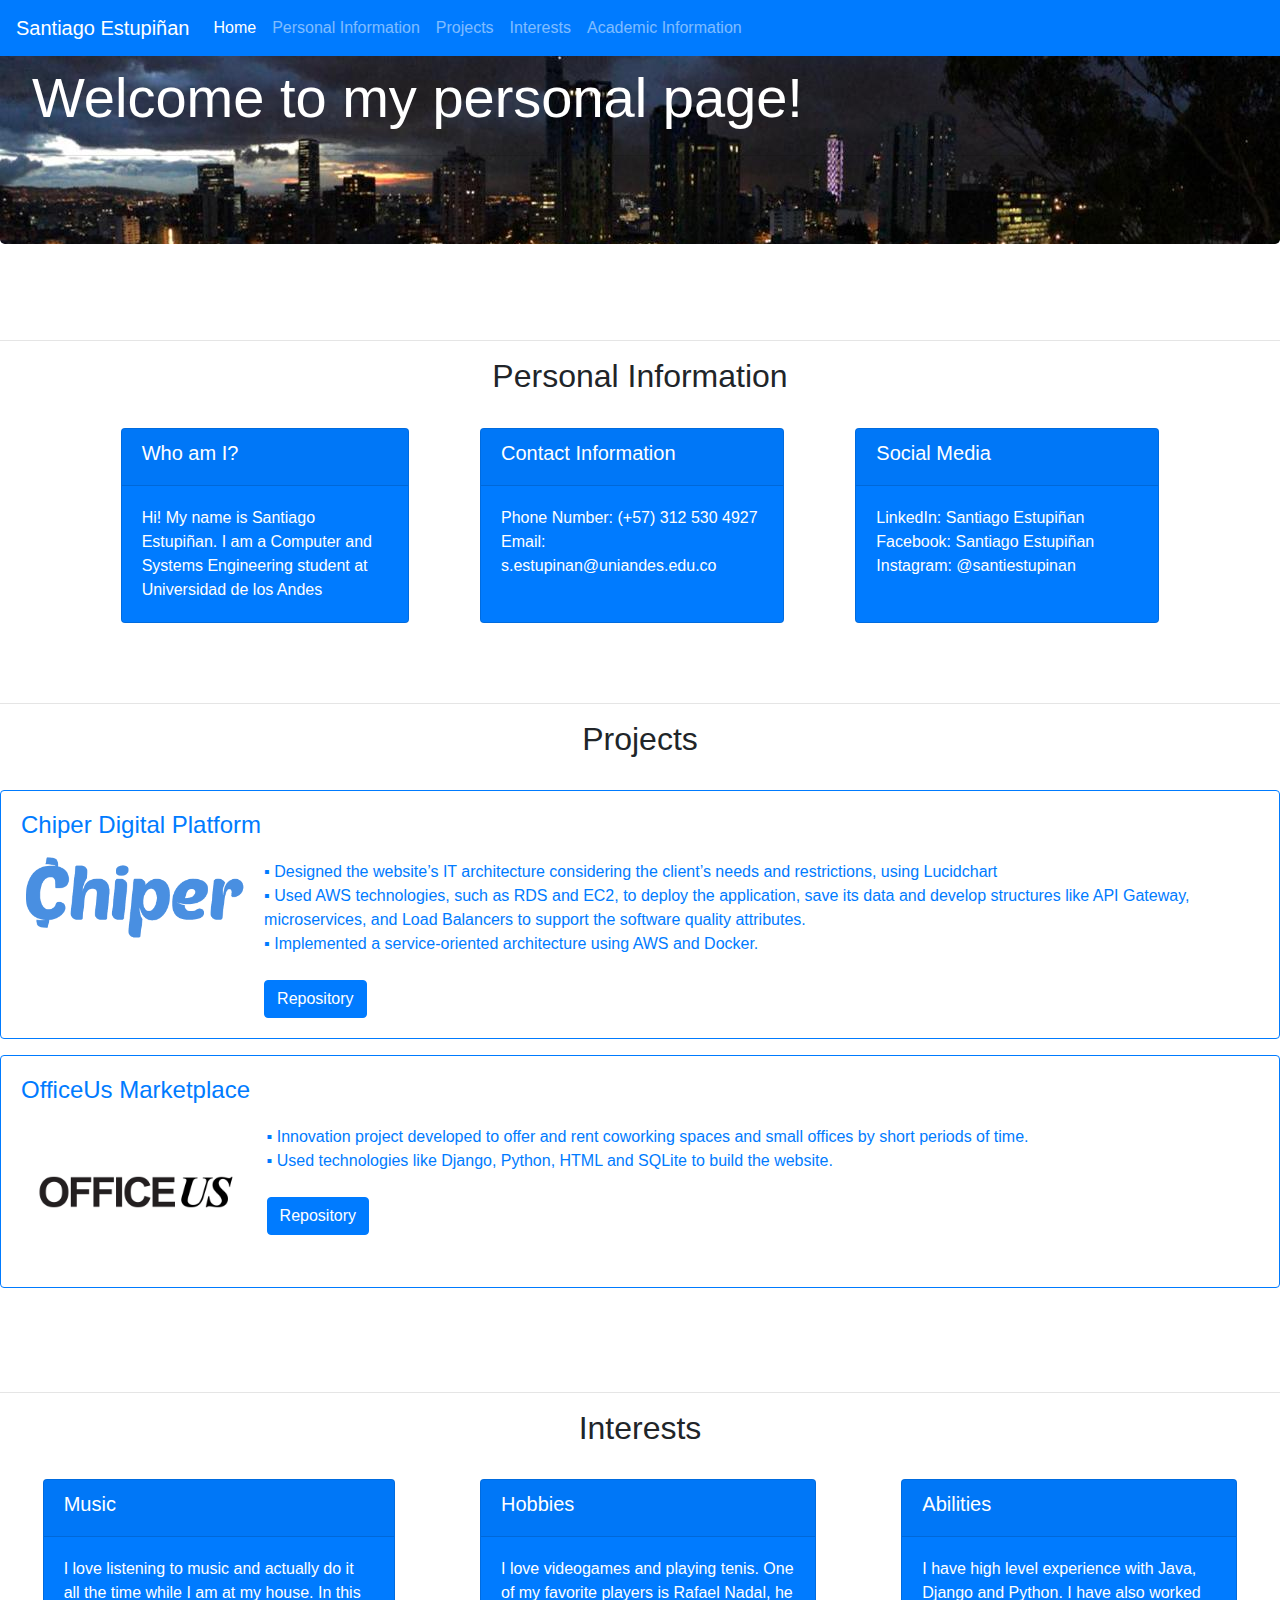
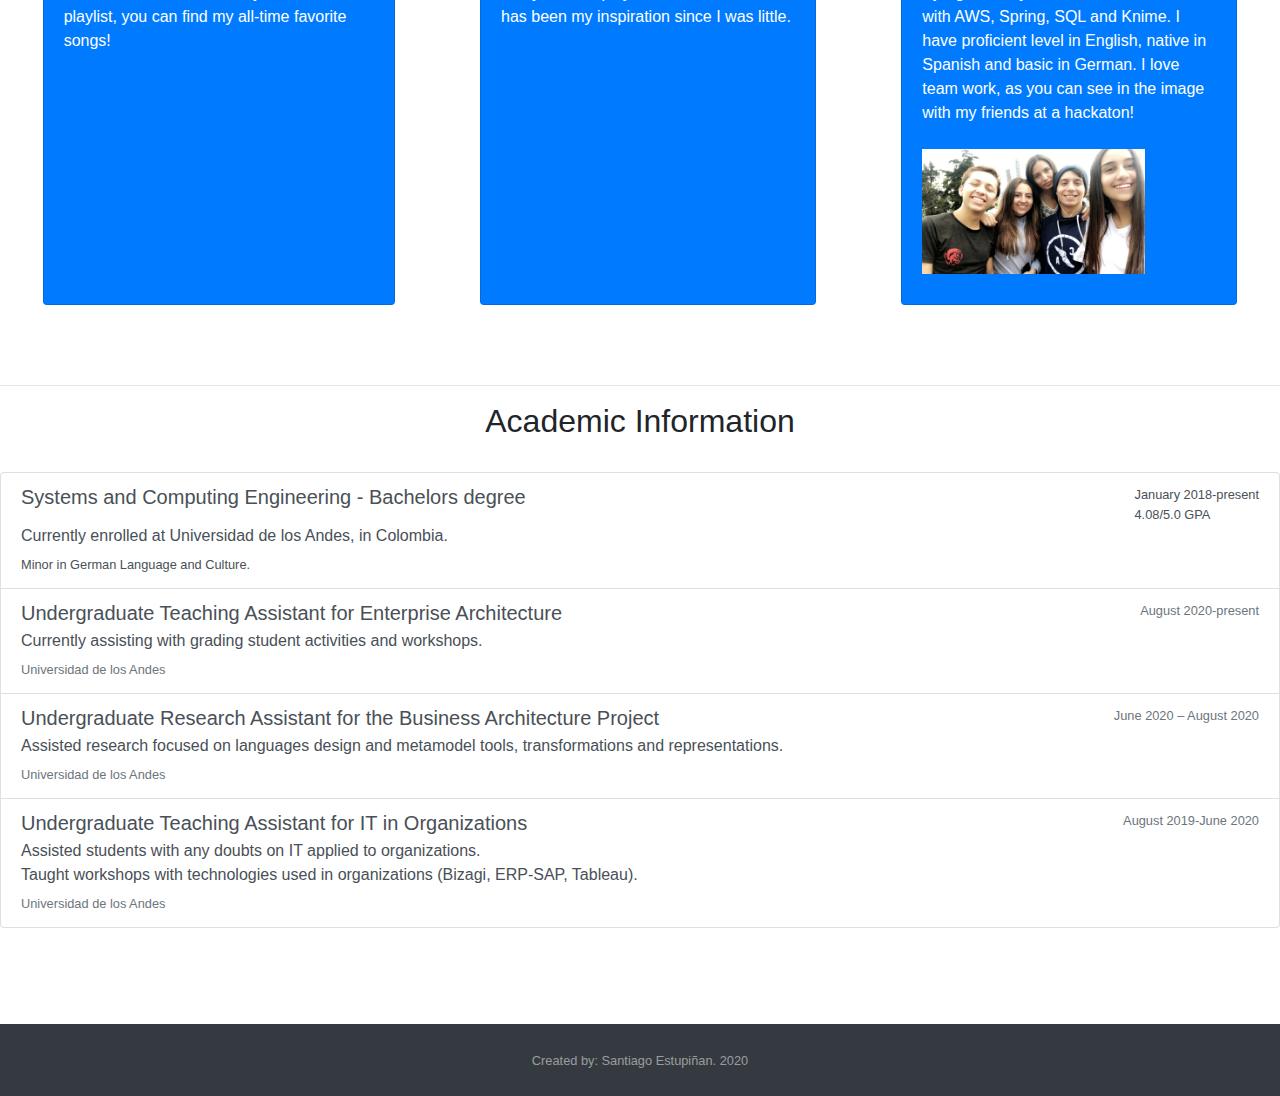
<file: index.html>
<!Doctype html>

<html lang="es">
<head>
  <meta charset="utf-8">

  <title>Personal Page: Santiago Estupiñan</title>
  <meta name="description" content="Página personal">
  <meta name="author" content="Santiago Estupinan">

  <link rel="stylesheet" href="https://stackpath.bootstrapcdn.com/bootstrap/4.5.2/css/bootstrap.min.css" integrity="sha384-JcKb8q3iqJ61gNV9KGb8thSsNjpSL0n8PARn9HuZOnIxN0hoP+VmmDGMN5t9UJ0Z" crossorigin="anonymous">
  <link href="css/styles.css" rel="stylesheet">
</head>
<!--hola-->
<body>
  
  

      <nav class="navbar fixed-top navbar-expand-lg navbar-dark bg-primary">
        <a class="navbar-brand" href="#">Santiago Estupiñan</a>
        <button class="navbar-toggler" type="button" data-toggle="collapse" data-target="#navbarNav" aria-controls="navbarNav" aria-expanded="false" aria-label="Toggle navigation">
          <span class="navbar-toggler-icon"></span>
        </button>
        <div class="collapse navbar-collapse" id="navbarNav">
          <ul class="navbar-nav">
            <li class="nav-item active">
              <a class="nav-link" href="#">Home </a>
            </li>
            <li class="nav-item">
              <a class="nav-link" href="#perInfo">Personal Information</a>
            </li>
            <li class="nav-item">
              <a class="nav-link" href="#projects">Projects</a>
            </li>
            <li class="nav-item">
              <a class="nav-link" href="#interests">Interests</a>
            </li>
            <li class="nav-item">
              <a class="nav-link" href="#academic">Academic Information</a>
            </li>
          </ul>
        </div>
      </nav>

      <div class="jumbotron">
        <h1 class="display-4">Welcome to my personal page!</h1>
        <hr class="my-4">

      </div>
    <br id="perInfo">

    <br >
  <section >
    <hr>
   <h2 class="text-center" >Personal Information</h2>
   <br>
   <div class="container">
    <div class="d-flex justify-content-around">
   <div class="card text-white bg-primary mb-3" style="width: 18rem;">
    <div class="card-header"> <h5>Who am I?</h5></div>
    <div class="card-body">
      <p class="card-text">Hi! My name is Santiago Estupiñan. I am a Computer and Systems Engineering student at Universidad de los Andes</p>
    </div>
  </div>

  <div class="card text-white bg-primary mb-3" style="width: 19rem;">
    <div class="card-header"> <h5>Contact Information</h5></div>
    <div class="card-body">
      <p class="card-text">Phone Number: (+57) 312 530 4927 <br>Email: s.estupinan@uniandes.edu.co</p>
    </div>
  </div>

  <div class="card text-white bg-primary mb-3" style="width: 19rem;">
    <div class="card-header"> <h5>Social Media</h5></div>

    <div class="card-body">
      <p class="card-text">LinkedIn: <a href="https://www.linkedin.com/in/santiago-estupi%C3%B1an-9b703511a/" target="_blank">Santiago Estupiñan</a> <br>
        Facebook: <a href="https://www.facebook.com/santiago.estupinanromero/" target="_blank">Santiago Estupiñan</a>
        Instagram: <a href="https://www.instagram.com/santiestupinan/" target="_blank">@santiestupinan</a></p>

    </div>
  </div>

  </div>
</div>
  </section>

  <br id="projects">

  <br >
  <hr>
  <section>
    <h2  class="text-center">Projects</h2>   
    <br>
    <div class="card border-primary mb-3" >
      <div class="card-body text-primary">
        <h4 class="card-title">Chiper Digital Platform</h4>
        <div class="media">
          <img class="mr-3" src="logo-chiper1 (1).png" alt="Chiper image" height="90">
          <div class="media-body">
            <h5 class="mt-0"> </h5>
            ▪	Designed the website’s IT architecture considering the client’s needs and restrictions, using Lucidchart <br>
            ▪	Used AWS technologies, such as RDS and EC2, to deploy the application, save its data and develop structures like API Gateway, microservices, and Load Balancers to support the software quality attributes. <br>
            ▪	Implemented a service-oriented architecture using AWS and Docker.
    <br><br>
    <button class="btn btn-primary" onclick="location.href='https://github.com/sestupinan/2020-19-MI' " type="button">
      Repository</button>

          </div>
        </div>
      </div>
    </div>

    <div class="card border-primary mb-3" >
      <div class="card-body text-primary">
        <h4 class="card-title">OfficeUs Marketplace</h4>
        <div class="media">
          <img class="mr-3" src="officeus.png" alt="Chiper image" height="150">
          <div class="media-body">
            <h5 class="mt-0"> </h5>
            ▪	Innovation project developed to offer and rent coworking spaces and small offices by short periods of time. <br>
            ▪	Used technologies like Django, Python, HTML and SQLite to build the website. 
            <br><br>
            <button class="btn btn-primary" onclick="location.href='https://github.com/sestupinan/OfficeUs' " type="button">
              Repository</button>
          </div>
        </div>
      </div>
    </div>
    


    
    <br>
  </section>

  <br id="interests">

  <br >
  <hr>
  <section>
    <h2  class="text-center">Interests</h2>   
    <br>

    <div class="d-flex justify-content-around">
      <div class="card text-white bg-primary mb-3" style="width: 22rem;">
       <div class="card-header"> <h5>Music</h5></div>
       <div class="card-body">
         <p class="card-text"> I love listening to music and actually do it all the time while I am at my house. In this playlist, you can find my all-time favorite songs! 
           <br> <br><iframe src="https://open.spotify.com/embed/playlist/5PjKgvPSeWe2GfcIpZdoiL" width="300" height="200" frameborder="0" allowtransparency="true" allow="encrypted-media"></iframe>
         </p>
       </div>
     </div>
   
     <div class="card text-white bg-primary mb-3" style="width: 21rem;">
       <div class="card-header"> <h5>Hobbies</h5></div>
       <div class="card-body">
         <p class="card-text">I love videogames and playing tenis. One of my favorite players is Rafael Nadal, he has been my inspiration since I was little.
          <br> <br><iframe width="280" height="158" src="https://www.youtube.com/embed/QA3aYQ7jKgI" frameborder="0" allow="accelerometer; autoplay; encrypted-media; gyroscope; picture-in-picture" allowfullscreen></iframe>
         </p>
       </div>
     </div>
   
     <div class="card text-white bg-primary mb-3" style="width: 21rem;">
       <div class="card-header"> <h5>Abilities</h5></div>
   
       <div class="card-body">
         <p class="card-text">I have high level experience with Java, Django and Python. 
           I have also worked with AWS, Spring, SQL and Knime. I have proficient level in English, native in Spanish and basic in German. I love team work, as you can see in the image with my friends at a hackaton!
          <br><br><img src="hackaton.jpeg" alt="Imagen Hackaton" height="125"></p>
   
       </div>
     </div>
   
     </div>


  <section>
    <br id="academic">

    <br >
    <hr>
    <section>
      <h2  class="text-center">Academic Information</h2>   
      <br>

      <div class="list-group">
        <a class="list-group-item list-group-item-action flex-column align-items-start">
          <div class="d-flex w-100 justify-content-between">
            <h5 class="mb-1">Systems and Computing Engineering - Bachelors degree</h5>
            <small>January 2018-present <br> 4.08/5.0 GPA</small>
          </div>
          <p class="mb-1">Currently enrolled at Universidad de los Andes, in Colombia.</p>
          <small>Minor in German Language and Culture.</small>
        </a>
        <a  class="list-group-item list-group-item-action flex-column align-items-start">
          <div class="d-flex w-100 justify-content-between">
            <h5 class="mb-1">Undergraduate Teaching Assistant for Enterprise Architecture</h5>
            <small class="text-muted">August 2020-present</small>
          </div>
          <p class="mb-1">Currently assisting with grading student activities and workshops.</p>
          <small class="text-muted">Universidad de los Andes</small>

        </a>
        <a class="list-group-item list-group-item-action flex-column align-items-start">
          <div class="d-flex w-100 justify-content-between">
            <h5 class="mb-1">Undergraduate Research Assistant for the Business Architecture Project </h5>
            <small class="text-muted">June 2020 – August 2020</small>
          </div>
          <p class="mb-1">		Assisted research focused on languages design and metamodel tools, transformations and representations.
            </p>
          <small class="text-muted">Universidad de los Andes</small>
        </a>
        <a class="list-group-item list-group-item-action flex-column align-items-start">
          <div class="d-flex w-100 justify-content-between">
            <h5 class="mb-1">Undergraduate Teaching Assistant for IT in Organizations</h5>
            <small class="text-muted">August 2019-June 2020</small>
          </div>
          <p class="mb-1">	Assisted students with any doubts on IT applied to organizations.<br>
            	Taught workshops with technologies used in organizations (Bizagi, ERP-SAP, Tableau).
            </p>
          <small class="text-muted">Universidad de los Andes</small>
        </a>
      </div>
    
  </section>
  <br>

 
    <br>
    <section>

    

  </section>

    <br>
    <br>
    <footer id="sticky-footer" class="py-4 bg-dark text-white-50">
      <div class="container text-center">
        <small>Created by: Santiago Estupiñan. 2020</small>
      </div>
    </footer>
    
    <script src="https://code.jquery.com/jquery-3.5.1.slim.min.js" integrity="sha384-DfXdz2htPH0lsSSs5nCTpuj/zy4C+OGpamoFVy38MVBnE+IbbVYUew+OrCXaRkfj" crossorigin="anonymous"></script>
    <script src="https://cdn.jsdelivr.net/npm/popper.js@1.16.1/dist/umd/popper.min.js" integrity="sha384-9/reFTGAW83EW2RDu2S0VKaIzap3H66lZH81PoYlFhbGU+6BZp6G7niu735Sk7lN" crossorigin="anonymous"></script>
    <script src="https://stackpath.bootstrapcdn.com/bootstrap/4.5.2/js/bootstrap.min.js" integrity="sha384-B4gt1jrGC7Jh4AgTPSdUtOBvfO8shuf57BaghqFfPlYxofvL8/KUEfYiJOMMV+rV" crossorigin="anonymous"></script>
</body>
</html>
</file>
<file: css/styles.css>
#carouselExampleSlidesOnly{
    text-align: center;

}

.sticky-footer{
    position: fixed;
    bottom: 0;
}

a{
    color: white;
}

.jumbotron{
    background-image: url("../banner.jpeg");
    background-size: cover;

}

.display-4{
    color: white;
}

.lead{
    color: blue;
}
</file>
